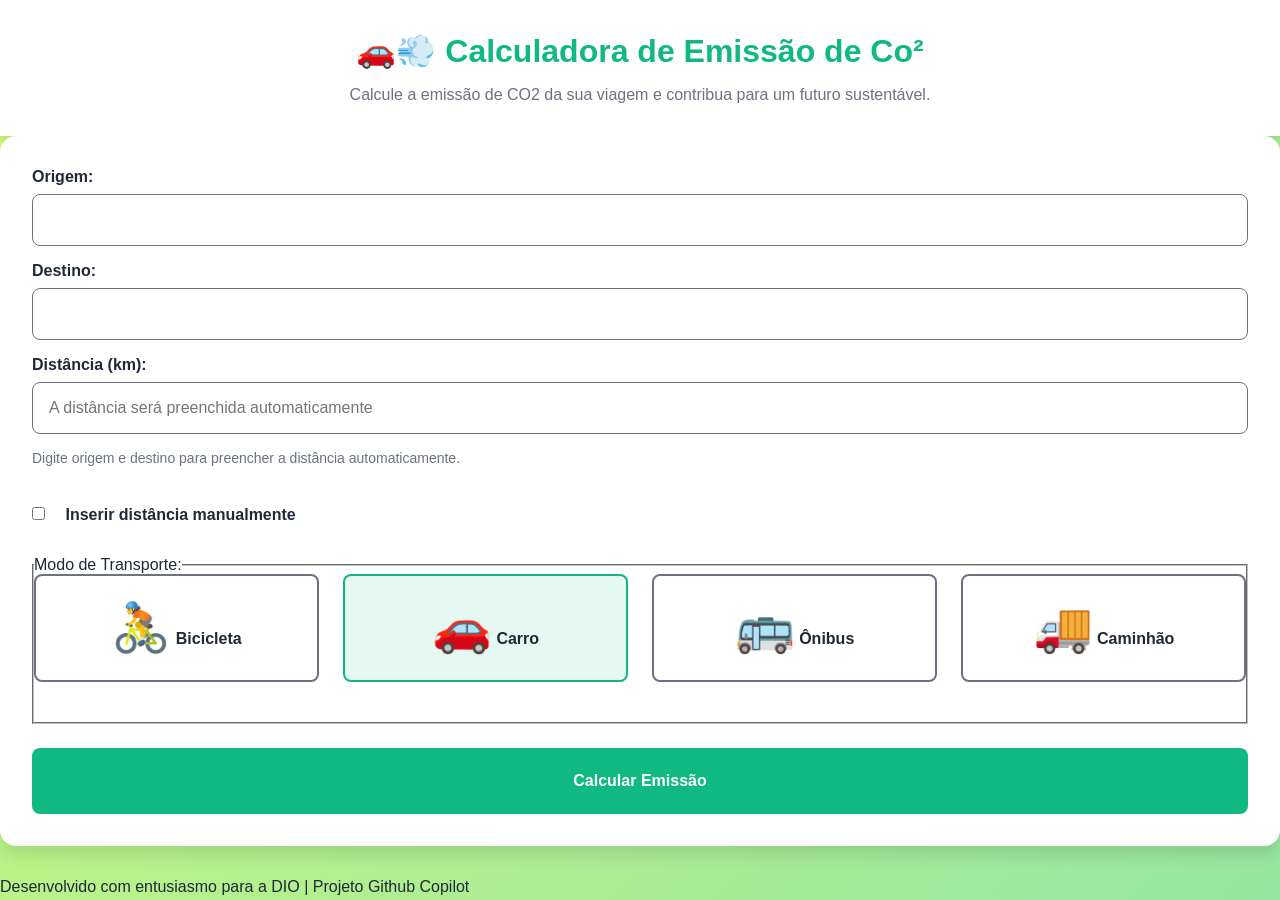
<file: index.html>
<!DOCTYPE html>
<html lang="pt-br">
<head>
    <meta charset="UTF-8">
    <meta name="viewport" content="width=device-width, initial-scale=1.0">
    <title>Calculadora de Emissão de CO2</title>
    <link rel="stylesheet" href="css/style.css">
</head>
<body>
    <header>
        <h1>🚗💨 Calculadora de Emissão de Co²</h1>
        <p>Calcule a emissão de CO2 da sua viagem e contribua para um futuro sustentável.</p>
    </header>
    <main>
        <form id="calculator-form" class="calculator-form">
            <div class="calculator-form-group">
            <label for="origin">Origem:</label>
            <input id="origin" list="cities-list" type="text">
            
            <label for="destination">Destino:</label>
            <input id="destination" list="cities-list" type="text">
            
            <datalist id="cities-list">
                <!-- Datalist vazia inicialmente -->
            </datalist>
            
            <label for="distance">Distância (km):</label>
            <input id="distance" type="number" readonly placeholder="A distância será preenchida automaticamente">
            
            <label for="manual-distance" class="manual-distance__label">
                <input id="manual-distance" type="checkbox" class="manual-distance__checkbox">
                Inserir distância manualmente
            </label>
            </div>
            <fieldset class="transport-selector">
                <legend>Modo de Transporte:</legend>
                <div class="transport-selector__grid">
                    <label class="transport-selector__option">
                        <input type="radio" name="transport" value="bicycle" class="transport-selector__radio">
                        <span class="transport-selector__icon">🚴</span>
                        <span class="transport-selector__text">Bicicleta</span>
                    </label>
                    <label class="transport-selector__option">
                        <input type="radio" name="transport" value="car" checked class="transport-selector__radio">
                        <span class="transport-selector__icon">🚗</span>
                        <span class="transport-selector__text">Carro</span>
                    </label>
                    <label class="transport-selector__option">
                        <input type="radio" name="transport" value="bus" class="transport-selector__radio">
                        <span class="transport-selector__icon">🚌</span>
                        <span class="transport-selector__text">Ônibus</span>
                    </label>
                    <label class="transport-selector__option">
                        <input type="radio" name="transport" value="truck" class="transport-selector__radio">
                        <span class="transport-selector__icon">🚚</span>
                        <span class="transport-selector__text">Caminhão</span>
                    </label>
                </div>
            </fieldset>
            
            <button type="submit" class="calculator-form__submit">Calcular Emissão</button>
        </form>
        
        <section id="results" class="results hidden">
            <div id="results-content" class="results__content"></div>
        </section>
        
        <section id="comparison" class="comparison hidden">
            <div id="comparison-content" class="comparison__content"></div>
        </section>
        
        <section id="carbon-credits" class="carbon-credits hidden">
            <div id="carbon-credits-content" class="carbon-credits__content"></div>
        </section>
    </main>
    <footer>
        <p>Desenvolvido com entusiasmo para a DIO | Projeto Github Copilot</p>
    </footer>
    
    <script src="js/routes-data.js"></script>
    <script src="js/config.js"></script>
    <script src="js/calculator.js"></script>
    <script src="js/ui.js"></script>
    <script src="js/app.js"></script>
</body>
</html>
</file>
<file: css/style.css>
/* CSS Custom Properties */
:root {
    /* Eco-friendly color palette */
    --primary: #10b981;
    --secondary: #059609;
    --accent: #34d399;
    --danger: #ef4444;
    --warning: #f59e0b;
    --info: #3b82f6;
    --text: #1f2937;
    --text-light: #6b7280;
    --bg: #f3f4f6;
    --white: #ffffff;

    /* Spacing scale */
    --spacing-xs: 0.5rem;
    --spacing-sm: 1rem;
    --spacing-md: 1.5rem;
    --spacing-lg: 2rem;
    --spacing-xl: 3rem;

    /* Border radius */
    --radius: 0.5rem;
    --radius-lg: 1rem;

    /* Shadows */
    --shadow-sm: 0 1px 2px rgba(0, 0, 0, 0.05);
    --shadow-md: 0 4px 6px rgba(0, 0, 0, 0.1);
    --shadow-lg: 0 10px 15px rgba(0, 0, 0, 0.1);
}

/* Base Styles */
* {
    margin: 0;
    padding: 0;
    box-sizing: border-box;
}

body {
    min-height: 100vh;
    font-family: -apple-system, BlinkMacSystemFont, 'Segoe UI', Roboto, sans-serif;
    background: linear-gradient(135deg, #d4fc79 0%, #96e6a1 100%);
    color: var(--text);
}

.container {
    max-width: 1200px;
    margin: 0 auto;
    padding: var(--spacing-md);
}

/* Utility Classes */
.hidden {
    display: none !important;
}

.section-title {
    font-size: 2rem;
    font-weight: bold;
    color: var(--text);
    margin-bottom: var(--spacing-md);
}

/* Header */
header {
    background: var(--white);
    box-shadow: var(--shadow-md);
    padding: var(--spacing-lg);
    text-align: center;
}

header h1 {
    color: var(--primary);
    font-size: 2rem;
    margin-bottom: var(--spacing-sm);
}

header p {
    color: var(--text-light);
    font-size: 1rem;
}

/* Form Styling */
.calculator-form {
    background: var(--white);
    border-radius: var(--radius-lg);
    box-shadow: var(--shadow-lg);
    padding: var(--spacing-lg);
    margin-bottom: var(--spacing-lg);
    display: flex;
    flex-direction: column;
    gap: var(--spacing-md);
}

.calculator-form-group {
    display: flex;
    flex-direction: column;
}

.calculator-form label {
    display: block;
    font-weight: bold;
    margin-bottom: var(--spacing-xs);
}

.calculator-form input[type="text"],
.calculator-form input[type="number"] {
    width: 100%;
    padding: var(--spacing-sm);
    border: 1px solid var(--text-light);
    border-radius: var(--radius);
    margin-bottom: var(--spacing-sm);
    font-size: 1rem;
}

.calculator-form input[type="text"]:focus,
.calculator-form input[type="number"]:focus {
    border-color: var(--primary);
    box-shadow: 0 0 0 2px rgba(16, 185, 129, 0.2);
    outline: none;
}

.calculator-form .helper-text {
    font-size: 0.875rem;
    color: var(--text-light);
    margin-bottom: var(--spacing-md);
}

/* Transport Mode Grid */
.transport-selector__grid {
    display: grid;
    grid-template-columns: repeat(2, 1fr);
    gap: var(--spacing-md);
    margin-bottom: var(--spacing-lg);
}

.transport-selector__option {
    position: relative;
    border: 2px solid var(--text-light);
    border-radius: var(--radius);
    padding: var(--spacing-md);
    cursor: pointer;
    text-align: center;
    display: flex;
    flex-direction: column;
    align-items: center;
    transition: all 0.2s ease;
}

.transport-selector__radio {
    position: absolute;
    opacity: 0;
    pointer-events: none;
}

.transport-selector__icon {
    font-size: 3rem;
    margin-bottom: var(--spacing-xs);
}

.transport-selector__text {
    font-weight: bold;
}

.transport-selector__option:hover {
    transform: translateY(-2px);
    box-shadow: var(--shadow-md);
}

.transport-selector__option:has(.transport-selector__radio:checked) {
    border-color: var(--primary);
    background-color: rgba(16, 185, 129, 0.1);
}

/* Checkbox */
.manual-distance__label {
    display: flex;
    align-items: center;
    margin-top: var(--spacing-sm);
    margin-bottom: var(--spacing-lg);
    font-weight: normal;
}

.manual-distance__checkbox {
    margin-right: var(--spacing-sm);
}

/* Button */
.calculator-form__submit {
    width: 100%;
    background: var(--primary);
    color: var(--white);
    border: none;
    padding: var(--spacing-md);
    border-radius: var(--radius);
    font-size: 1rem;
    font-weight: bold;
    cursor: pointer;
    transition: all 0.2s ease;
}

.calculator-form__submit:hover {
    background: var(--secondary);
    transform: translateY(-2px);
    box-shadow: var(--shadow-md);
}

.calculator-form__submit:disabled {
    background: var(--text-light);
    cursor: not-allowed;
    transform: none;
    box-shadow: none;
}

/* Spinner */
.spinner {
    display: inline-block;
    width: 40px;
    height: 40px;
    border: 4px solid var(--text-light);
    border-top: 4px solid var(--primary);
    border-radius: 50%;
    animation: spin 1s linear infinite;
}

@keyframes spin {
    0% {
        transform: rotate(0deg);
    }

    100% {
        transform: rotate(360deg);
    }
}

/* Responsive */
@media (min-width: 768px) {
    .transport-selector__grid {
        grid-template-columns: repeat(4, 1fr);
    }
}

/* Results Section */
.results {
    margin-top: var(--spacing-lg);
}

.results__cards {
    display: grid;
    grid-template-columns: repeat(auto-fit, minmax(250px, 1fr));
    gap: var(--spacing-md);
}

.results__card {
    background: var(--white);
    border-radius: var(--radius);
    box-shadow: var(--shadow-sm);
    padding: var(--spacing-md);
    text-align: center;
}

.results__card-title {
    font-size: 0.875rem;
    color: var(--text-light);
    margin-bottom: var(--spacing-xs);
}

.results__card-value {
    font-size: 1.25rem;
    font-weight: bold;
    color: var(--text);
}

.results__leaf {
    color: var(--primary);
}

/* Comparison Section */
.comparison {
    margin-top: var(--spacing-lg);
}

.comparison__list {
    display: flex;
    flex-direction: column;
    gap: var(--spacing-md);
}

.comparison__item {
    background: var(--white);
    border-radius: var(--radius);
    box-shadow: var(--shadow-sm);
    padding: var(--spacing-md);
}

.comparison__headline {
    display: flex;
    align-items: center;
    gap: var(--spacing-sm);
    margin-bottom: var(--spacing-sm);
}

.comparison__icon {
    font-size: 1.5rem;
}

.comparison__label {
    font-weight: bold;
}

.comparison__badge {
    background: var(--primary);
    color: var(--white);
    padding: 0.25rem 0.5rem;
    border-radius: var(--radius);
    font-size: 0.75rem;
    margin-left: auto;
}

.comparison__stats {
    display: flex;
    justify-content: space-between;
    margin-bottom: var(--spacing-sm);
}

.comparison__progress {
    background: #e5e7eb;
    border-radius: var(--radius);
    height: 8px;
    overflow: hidden;
}

.comparison__bar {
    height: 100%;
    border-radius: var(--radius);
}

.comparison__bar--green {
    background: var(--primary);
}

.comparison__bar--yellow {
    background: var(--warning);
}

.comparison__bar--orange {
    background: #f97316;
}

.comparison__bar--red {
    background: var(--danger);
}

.comparison__top-box {
    background: var(--bg);
    border-radius: var(--radius);
    padding: var(--spacing-md);
    text-align: center;
    margin-top: var(--spacing-md);
}

/* Carbon Credits Section */
.carbon-credits {
    margin-top: var(--spacing-lg);
}

.carbon-credits__grid {
    display: grid;
    grid-template-columns: repeat(auto-fit, minmax(200px, 1fr));
    gap: var(--spacing-md);
    margin-bottom: var(--spacing-md);
}

.carbon-credits__card {
    background: var(--white);
    border-radius: var(--radius);
    box-shadow: var(--shadow-sm);
    padding: var(--spacing-md);
    text-align: center;
}

.carbon-credits__title {
    font-size: 0.875rem;
    color: var(--text-light);
    margin-bottom: var(--spacing-xs);
}

.carbon-credits__value {
    font-size: 1.5rem;
    font-weight: bold;
    color: var(--text);
    margin-bottom: var(--spacing-xs);
}

.carbon-credits__helper {
    font-size: 0.75rem;
    color: var(--text-light);
}

.carbon-credits__info {
    background: var(--bg);
    border-radius: var(--radius);
    padding: var(--spacing-md);
    margin-bottom: var(--spacing-md);
    text-align: center;
}

.carbon-credits__button {
    background: var(--primary);
    color: var(--white);
    border: none;
    padding: var(--spacing-md);
    border-radius: var(--radius);
    font-size: 1rem;
    font-weight: bold;
    cursor: pointer;
    width: 100%;
}

.carbon-credits__button:hover {
    background: var(--secondary);
}
</file>
